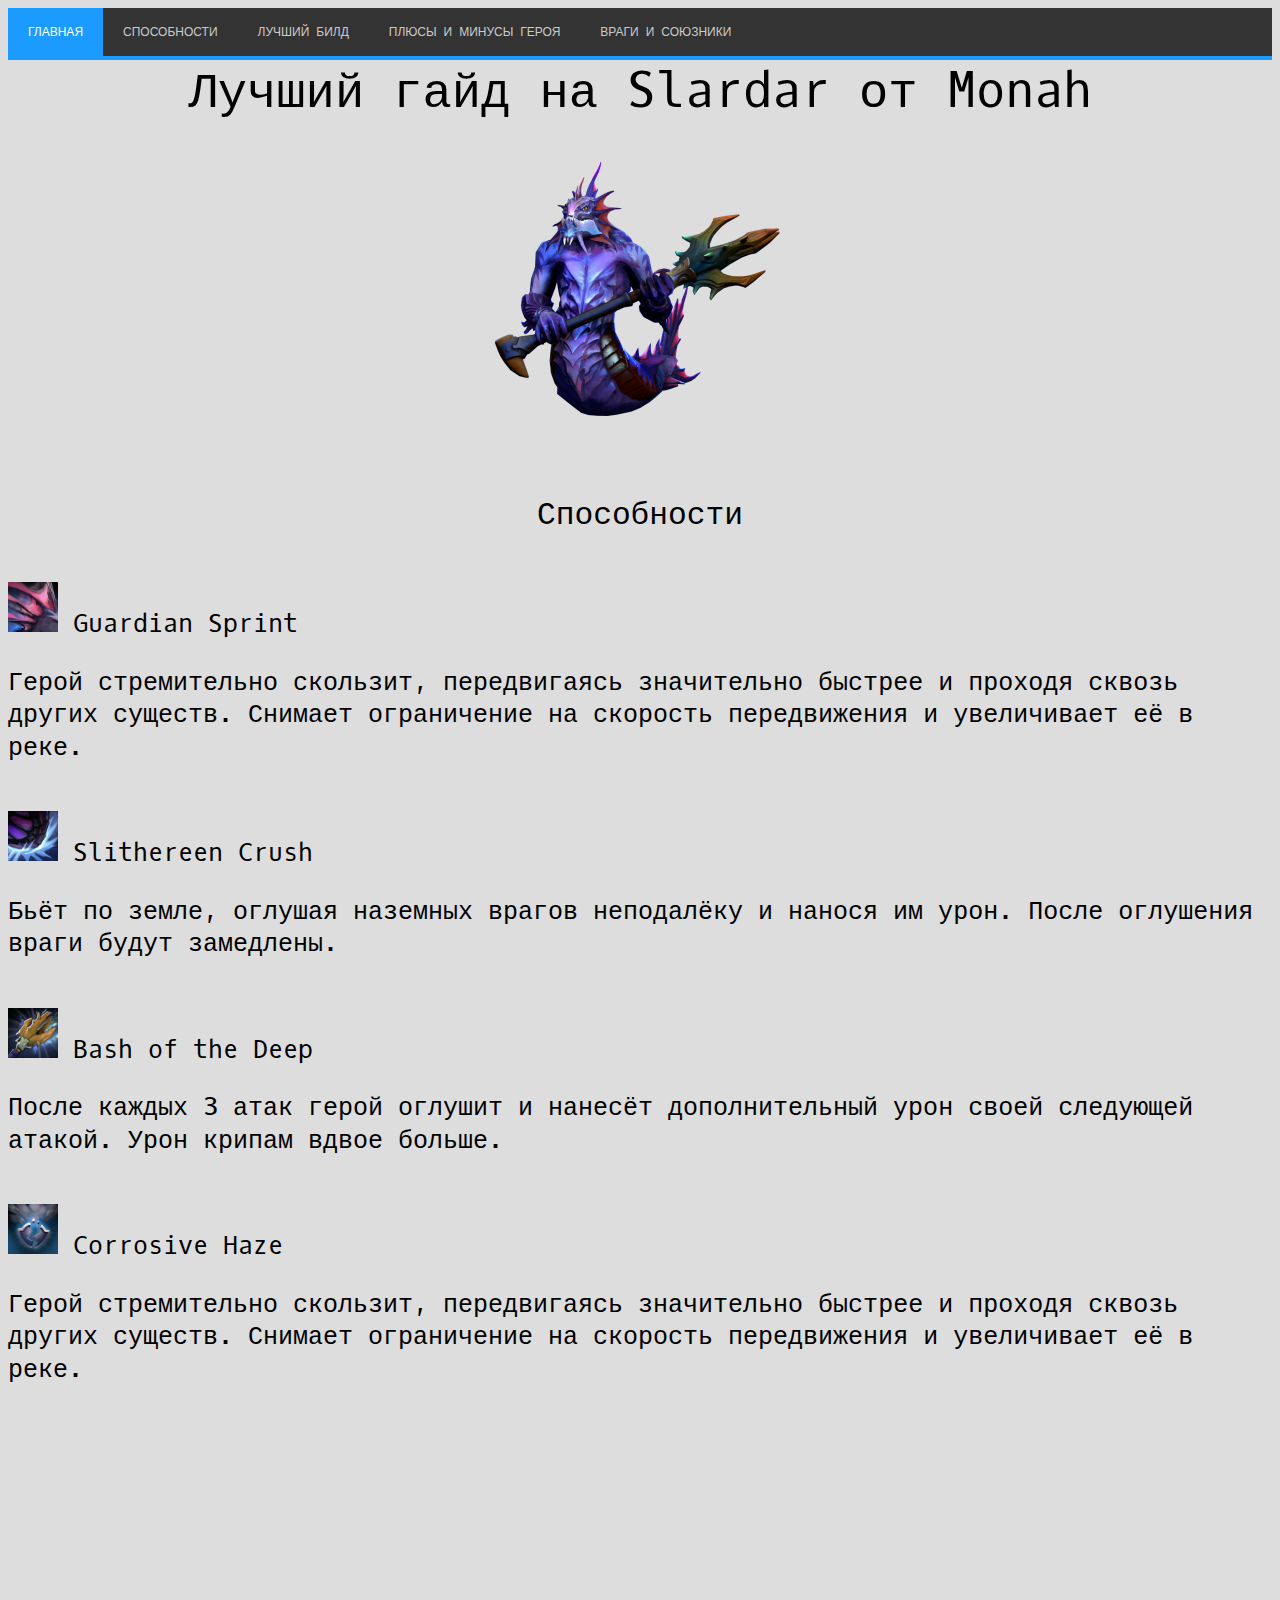
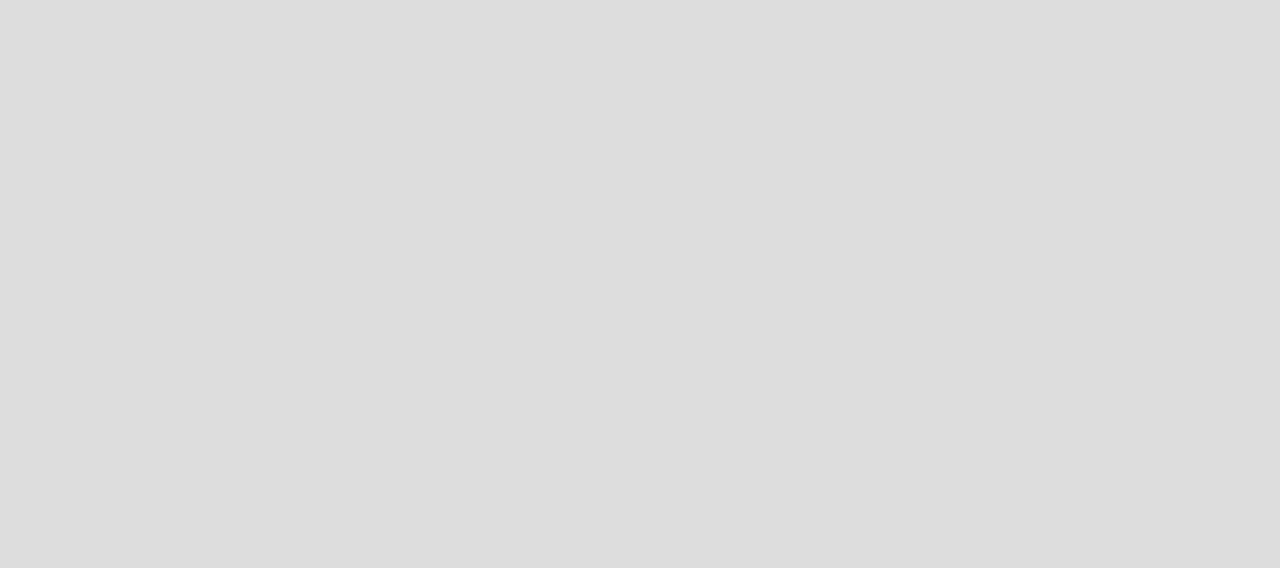
<file: index.html>
<html>
    <head>
        <link rel="stylesheet" href="css/style.css" type="text/css"/>
        <link rel="shortcut icon" href="favicon.ico" type="image/x-icon">
        <title>Гайд на Slardar | DOTA 2</title>
    </head>

    <body>
      <div id='cssmenu'>
        <ul>
           <li class='active'><a href='index.html'>Главная</a></li>
           <li class='has-sub '><a href='#'>Способности</a>
            <ul>
               <li class='has-sub '><a href='#GuardianSprint'>Guardian Sprint<img class="ability" src="img/ability1.jpg"></a>
               <li class='has-sub '><a href='#SlithereenCrush'>Slithereen Crush<img class="ability" src="img/ability2.jpg"></a>
               <li class='has-sub '><a href='#BashoftheDeep'>Bash of the Deep<img class="ability" src="img/ability3.jpg"></a>
               <li class='has-sub '><a href='#CorrosiveHaze'>Corrosive Haze<img class="ability" src="img/ability4.jpg"></a>
              </li>
           </ul>
        </li>
           <li><a href='#'>Лучший билд</a></li>
           <li><a href='#'>Плюсы и минусы героя</a></li>
           <li><a href='#'>Враги и союзники</a></li>
        </ul>
      </div>

      <div class="header">
         <h1>Лучший гайд на Slardar от Monah</h1>
      </div>

      <div class="mainimg"> 
         
        <img src="img/slardar.png" alt=""> 
      </div>

      <div name="spells" class="header">
         <h3>Способности</h3>
      </div>

      <div class="spell" name="GuardianSprint"><h4><img сlass="leftimg" width="50px" src="img/ability1.jpg"> Guardian Sprint <p>Герой стремительно скользит, передвигаясь значительно быстрее и проходя сквозь других существ. Снимает ограничение на скорость передвижения и увеличивает её в реке.</p></h4></div>
      <div class="spell" name="SlithereenCrush"><h4><img сlass="leftimg" width="50px" src="img/ability2.jpg"> Slithereen Crush <p>Бьёт по земле, оглушая наземных врагов неподалёку и нанося им урон. После оглушения враги будут замедлены.</p></h4></div>
      <div class="spell" name="BashoftheDeep"><h4><img сlass="leftimg" width="50px" src="img/ability3.jpg"> Bash of the Deep <p>После каждых 3 атак герой оглушит и нанесёт дополнительный урон своей следующей атакой. Урон крипам вдвое больше.</p></h4></div>
      <div class="spell" name="CorrosiveHaze"><h4><img сlass="leftimg" width="50px" src="img/ability4.jpg"> Corrosive Haze <p>Герой стремительно скользит, передвигаясь значительно быстрее и проходя сквозь других существ. Снимает ограничение на скорость передвижения и увеличивает её в реке.</p></h4></div>


    </body>

</html>
</file>
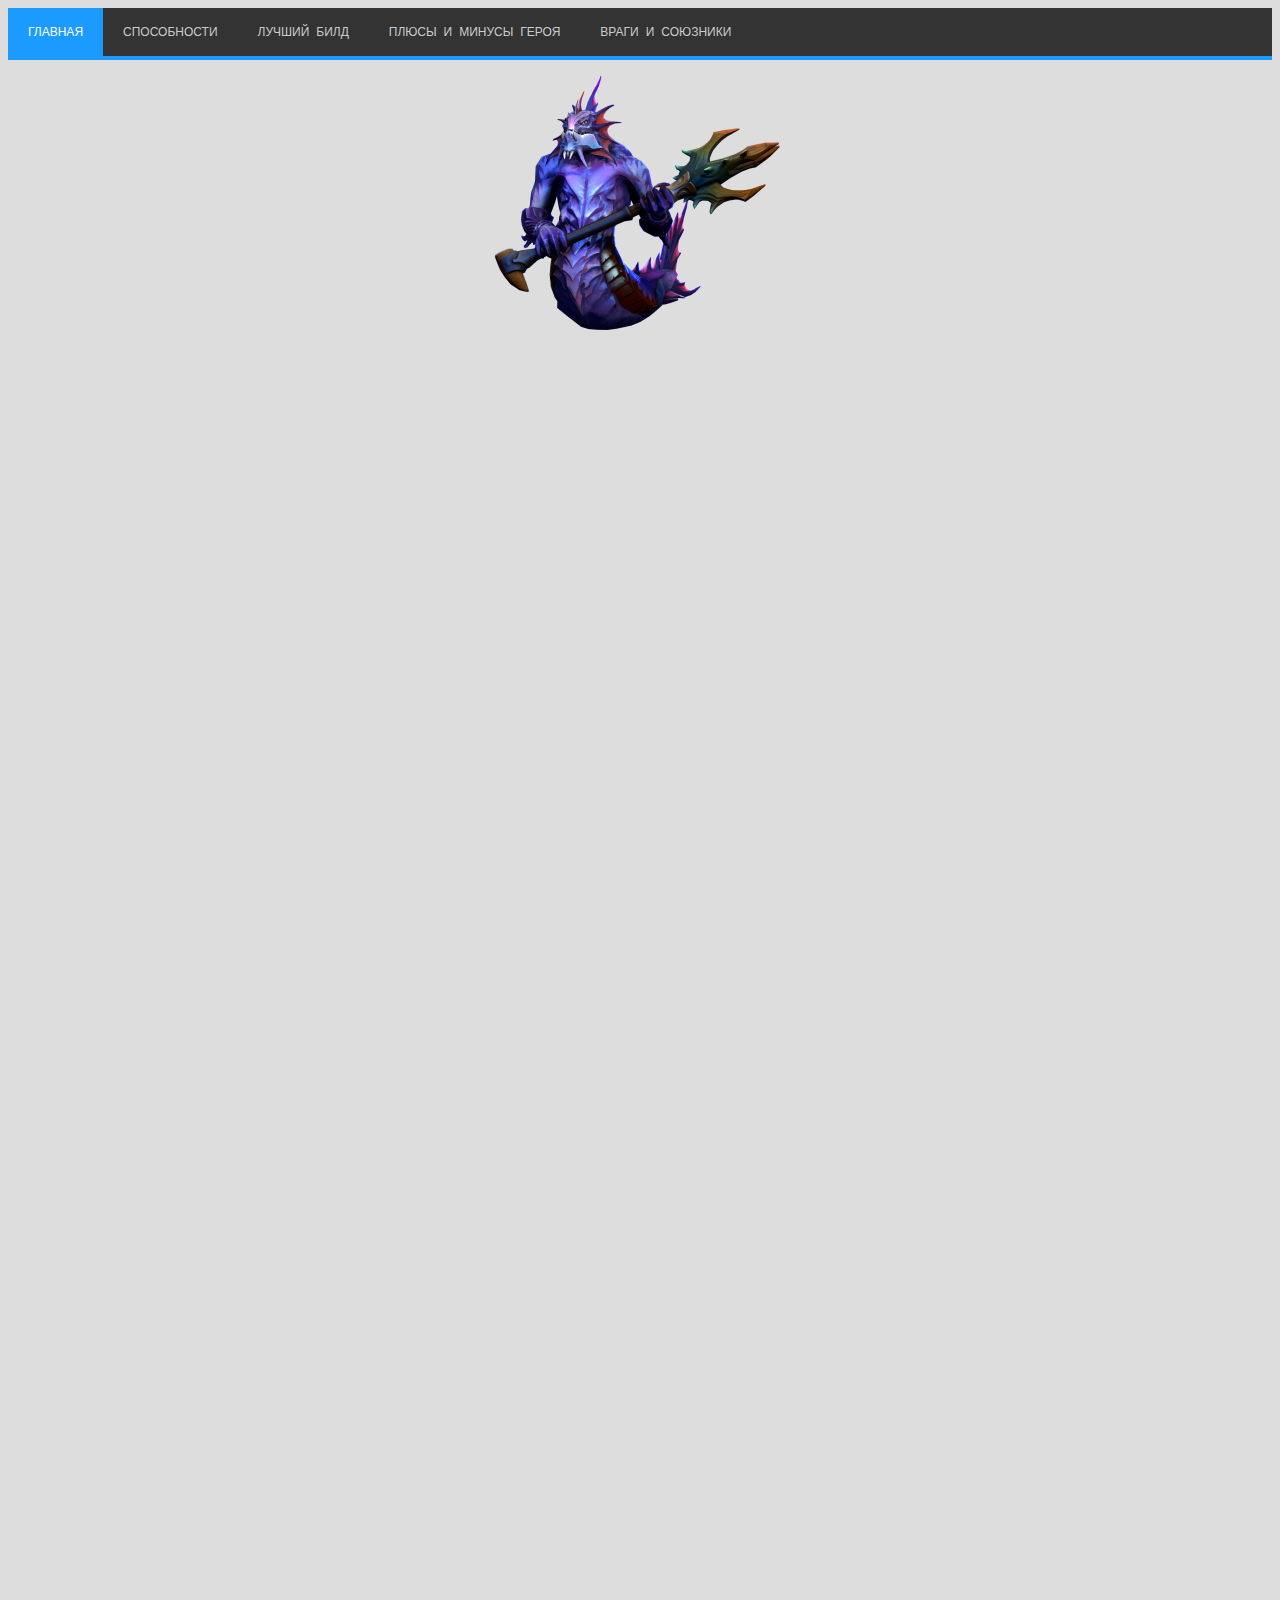
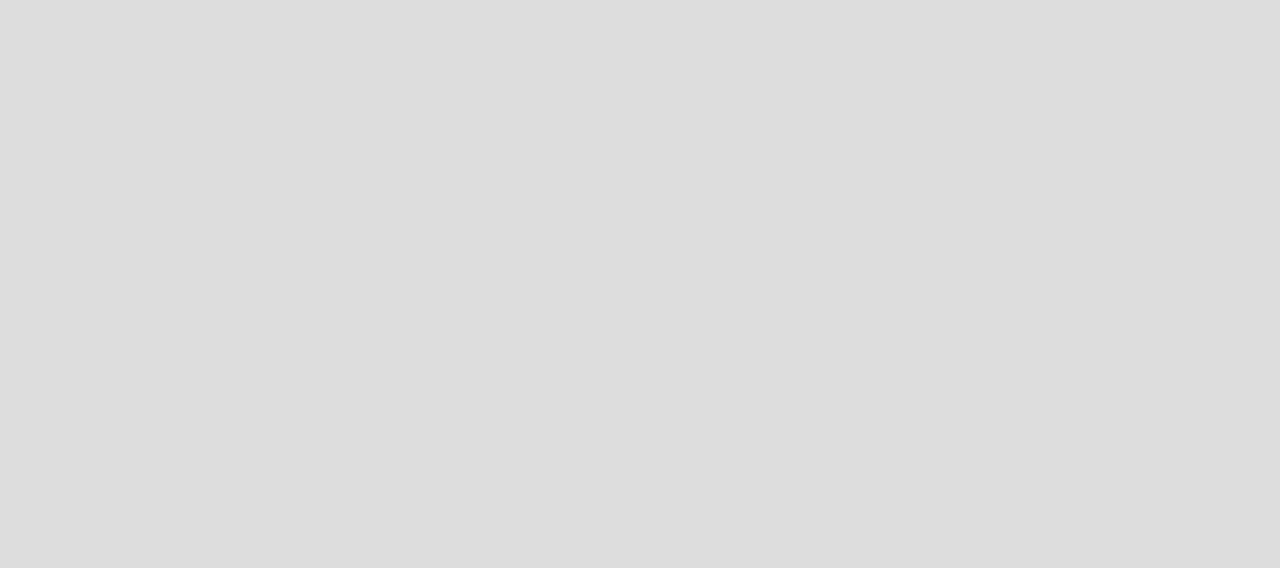
<file: html/index.html>
<html>
    <head>
        <link rel="stylesheet" href="../css/style.css" type="text/css"/>
        <title>Гайд на твою очень толстую мамашу</title>
    </head>

    <body>
      <div id='cssmenu'>
        <ul>
           <li class='active'><a href='index.html'>Главная</a></li>
           <li class='has-sub '><a href='#'>Способности</a>
              <ul>
                  <li class='has-sub '><a href='#'>Guardian Sprint<img class="ability" src="/img/ability1.jpg"></a>
                  <li class='has-sub '><a href='#'>Slithereen Crush<img class="ability" src="/img/ability2.jpg"></a>
                  <li class='has-sub '><a href='#'>Bash of the Deep<img class="ability" src="/img/ability3.jpg"></a>
                  <li class='has-sub '><a href='#'>Corrosive Haze<img class="ability" src="/img/ability4.jpg"></a>
                       <!---
                    <ul>
                       <li><a href='#'>Sub Item</a></li>
                       <li><a href='#'>Sub Item</a></li>
                    </ul>                       
                  -->
                 </li>
              </ul>
           </li>
           <li><a href='#'>Лучший билд</a></li>
           <li><a href='#'>Плюсы и минусы героя</a></li>
           <li><a href='#'>Враги и союзники</a></li>
        </ul>
      </div>

      <div class="mainimg"> 
        <img src="/img/slardar.png" alt=""> 
      </div>

    </body>

</html>
</file>
<file: css/style.css>
@import url(https://fonts.googleapis.com/css?family=Oxygen+Mono);

html {font-size: 100%;} /*16px*/

body {
    font-family: 'Oxygen Mono', monospace;
    background-color: black;
    line-height: 1.75;
    color: #000000;
}

h1, h2, h3, h4, h5 {
  margin: 3rem 0 1.38rem;
  font-family: 'Oxygen Mono', monospace;
  font-weight: 400;
  line-height: 1.3;
}

p {margin-bottom: 1rem;}

h1 {
  margin-top: 0;
  font-size: 3.052rem;
}

h2 {font-size: 2.441rem;}

h3 {font-size: 1.953rem;}

h4 {font-size: 1.563rem;}

h5 {font-size: 1.25rem;}

small, .text_small {font-size: 0.8rem;}

* { -moz-box-sizing: border-box; -webkit-box-sizing: border-box; box-sizing: border-box; }
.clr{clear:both;}
body {background-color:#ddd;}

#cssmenu {padding: 0; margin: 0; border: 0; width:100%}
#cssmenu ul, #cssmenu li {list-style: none; margin: 0; padding: 0;}
#cssmenu ul {position: relative; z-index: 597; }
#cssmenu ul li { float: left; min-height: 1px; vertical-align: middle;}
#cssmenu ul li.hover,
#cssmenu ul li:hover {position: relative; z-index: 599; cursor: default;}
#cssmenu ul ul {visibility: hidden; position: absolute; top: 100%; left: 0; z-index: 598; width: 100%;}
#cssmenu ul ul li {float: none;}
#cssmenu ul ul ul {top: 0; left: auto; right: -99.5%; }
#cssmenu ul li:hover > ul { visibility: visible;}
#cssmenu ul ul {bottom: 0; left: 0;}
#cssmenu ul ul {margin-top: 0; }
#cssmenu ul ul li {font-weight: normal;}
#cssmenu a { display: block; line-height: 1em; text-decoration: none; }

#cssmenu {
  background: #333;
  border-bottom: 4px solid #1b9bff;
  font-family: 'Oxygen Mono', Tahoma, Arial, sans-serif;
  font-size: 12px; 
}

  #cssmenu > ul { *display: inline-block; }

  #cssmenu:after, #cssmenu ul:after {
    content: '';
    display: block;
    clear: both; 
}

#cssmenu a {
    background: #333;
    color: #CBCBCB;
    padding: 0 20px; 
}
#cssmenu ul { text-transform: uppercase; }

    #cssmenu ul ul {
      border-top: 4px solid #1b9bff;
      text-transform: none;
      min-width: 190px; 
}
      #cssmenu ul ul a {
        background: #1b9bff;
        color: #FFF;
        border: 1px solid #0082e7;
        border-top: 0 none;
        line-height: 150%;
        padding: 16px 20px; 
}
      #cssmenu ul ul ul { border-top: 0 none; }

      #cssmenu ul ul li { position: relative }

#cssmenu > ul > li > a { line-height: 48px;  }

#cssmenu ul ul li:first-child > a { border-top: 1px solid #0082e7; }
        #cssmenu ul ul li:hover > a { background: #35a6ff; }

        #cssmenu ul ul li:last-child > a {
          border-radius: 0 0 3px 3px;
          box-shadow: 0 1px 0 #1b9bff; 
}
        #cssmenu ul ul li:last-child:hover > a { border-radius: 0 0 0 3px; }

        #cssmenu ul ul li.has-sub > a:after {
          content: '';
          position: absolute;
          top: 50%;
          right: 15px;
          margin-top: -8px;
}

.ability {
  width: 40%;
}

 #cssmenu ul li:hover > a, #cssmenu ul li.active > a {
      background: #1b9bff;
      color: #FFF;
}
/*
    #cssmenu ul li.has-sub > a:after {
      content: '+';
      margin-left: 5px; 
} 
*/
    #cssmenu ul li.last ul {
      left: auto;
      right: 0; 
}
      #cssmenu ul li.last ul ul {
        left: auto;
        right: 99.5%;
}

.mainimg {
  display: block;
  width: 300px;
  height: 300px;
  margin-left: auto;
  margin-right: auto;
}

.mainimg img {
  width: 100%;
  height: auto;
}

.header {
  text-align: center;
}

.spell {
 font-weight: bold;
}

.leftimg {
  float: left; /* Выравнивание по левому краю */
  margin: 7px 7px 7px 0; /* Отступы вокруг картинки */
 }
</file>
